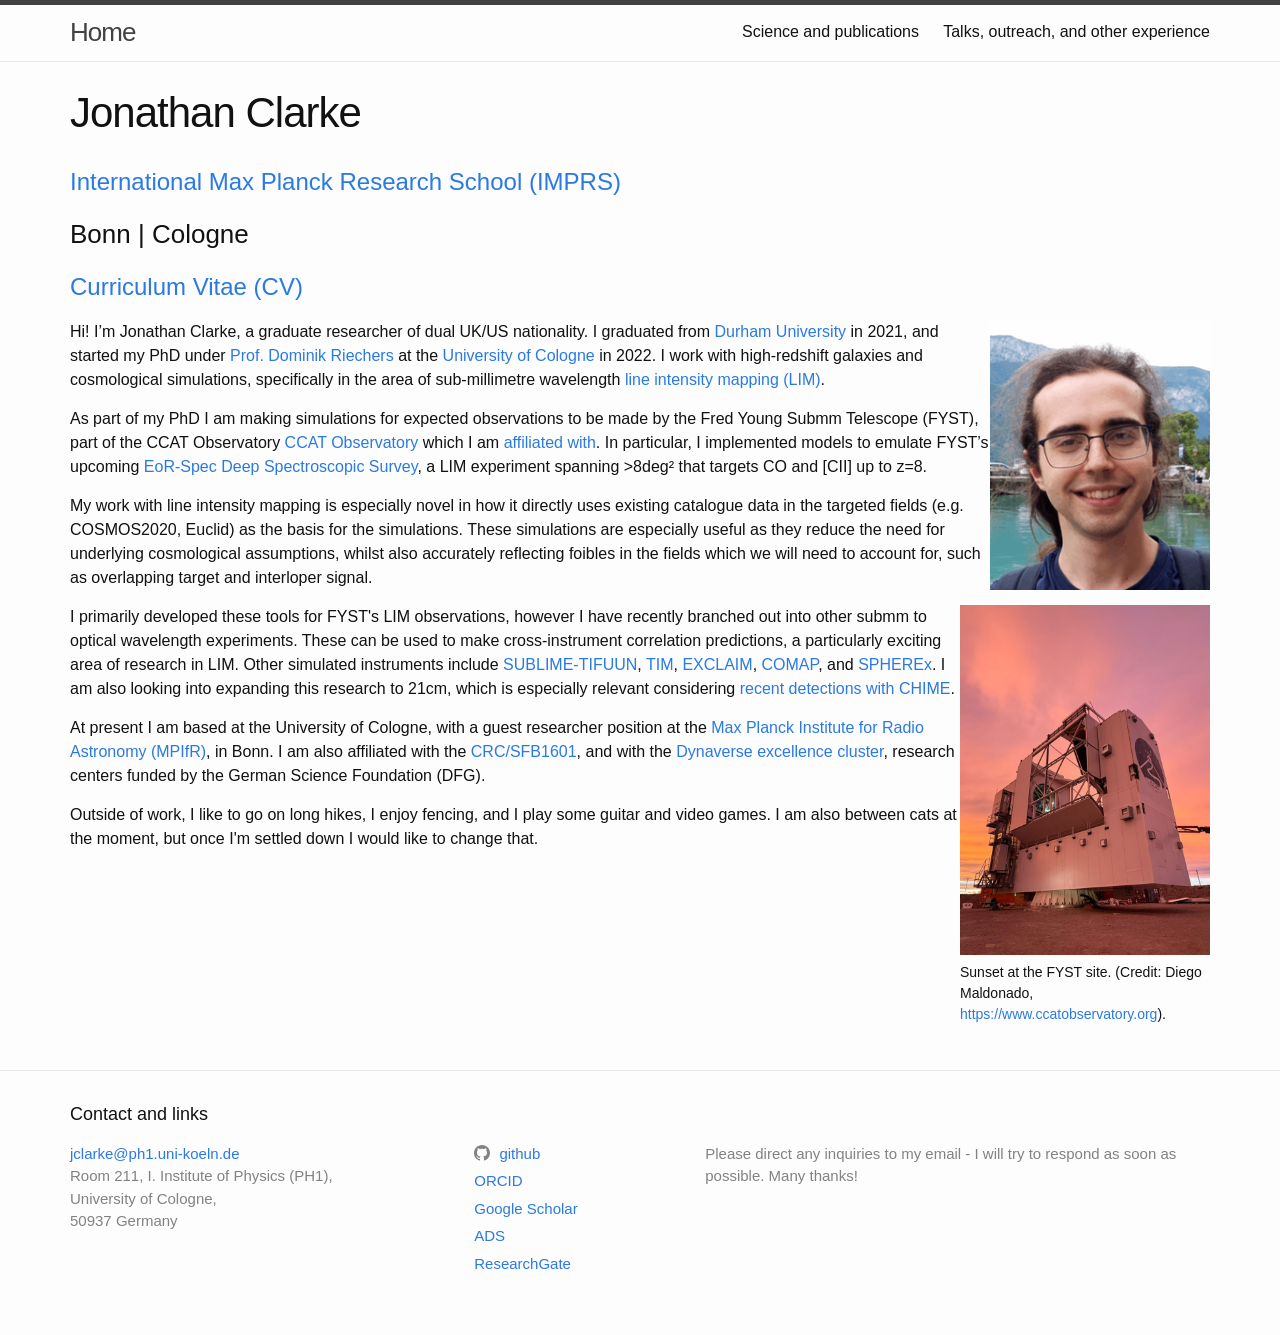
<file: index.html>
<!DOCTYPE html>
<html lang="en"><head>
  <meta charset="utf-8">
  <meta http-equiv="X-UA-Compatible" content="IE=edge">
  <meta name="viewport" content="width=device-width, initial-scale=1"><!-- Begin Jekyll SEO tag v2.9.0 -->
<title>Jonathan Clarke | PhD. University of Cologne</title>
<meta name="generator" content="Jekyll v3.9.0" />
<meta property="og:title" content="Jonathan Clarke" />
<meta property="og:locale" content="en_US" />
<meta name="description" content="PhD. University of Cologne" />
<meta name="twitter:description" property="og:description" content="Write an awesome description for your new site here. You can edit this line in _config.yml. It will appear in your document head meta (for Google search results) and in your feed.xml site description." />
<link rel="canonical" href="http://localhost:4000/" />
<meta property="og:url" content="http://localhost:4000/" />
<meta property="og:site_name" content="Jonathan Clarke" />
<meta property="og:type" content="website" />
<meta name="twitter:card" content="summary" />
<meta name="twitter:title" content="Jonathan Clarke" />
<script type="application/ld+json">
{"@context":"https://schema.org","@type":"WebSite","description":"PhD. University of Cologne","headline":"Jonathan Clarke","name":"","url":"http://localhost:4000/"}</script>
<!-- End Jekyll SEO tag -->
<link rel="stylesheet" href="/assets/main.css"><link type="application/atom+xml" rel="alternate" href="http://localhost:4000/feed.xml" title="Jonathan Clarke" /></head>
<body><header class="site-header" role="banner">

  <div class="wrapper"><a class="site-title" rel="author" href="/">Home</a><nav class="site-nav">
        <input type="checkbox" id="nav-trigger" class="nav-trigger" />
        <label for="nav-trigger">
          <span class="menu-icon">
            <svg viewBox="0 0 18 15" width="18px" height="15px">
              <path d="M18,1.484c0,0.82-0.665,1.484-1.484,1.484H1.484C0.665,2.969,0,2.304,0,1.484l0,0C0,0.665,0.665,0,1.484,0 h15.032C17.335,0,18,0.665,18,1.484L18,1.484z M18,7.516C18,8.335,17.335,9,16.516,9H1.484C0.665,9,0,8.335,0,7.516l0,0 c0-0.82,0.665-1.484,1.484-1.484h15.032C17.335,6.031,18,6.696,18,7.516L18,7.516z M18,13.516C18,14.335,17.335,15,16.516,15H1.484 C0.665,15,0,14.335,0,13.516l0,0c0-0.82,0.665-1.483,1.484-1.483h15.032C17.335,12.031,18,12.695,18,13.516L18,13.516z"/>
            </svg>
          </span>
        </label>

        <div class="trigger"><a class="page-link" href="sciencepublications.html">Science and publications</a> <a class="page-link" href="talksoutreach.html">Talks, outreach, and other experience</a></div>
      </nav></div>
</header>
<main class="page-content" aria-label="Content">
      <div class="wrapper">
        <div class="home">

   

  <header class="post-header">
    <h1 class="post-title">Jonathan Clarke</h1>
  </header>

      <div class="post-content">
        <h3>
          <a class="post-link" href="https://blog.mpifr-bonn.mpg.de/imprs/">
            International Max Planck Research School (IMPRS)
          </a>
        </h3>
        <h3>
            Bonn | Cologne
        </h3>
        <h4>
            <a class="post-link" href="/assets/CV_publist_JonathanClarke.pdf">
            Curriculum Vitae (CV)
            </a>
        </h4>

<img style="float: right;" src="assets/JonathanClarke.png" alt="Jonathan Clarke Photo" width="220" height="270" />
 
<p>Hi! I’m Jonathan Clarke, a graduate researcher of dual UK/US nationality. I graduated from <a href="https://www.durham.ac.uk/departments/academic/physics/">Durham University</a> in 2021, and started my PhD under <a href="https://astro.uni-koeln.de/riechers">Prof. Dominik Riechers</a> at the <a href="https://astro.uni-koeln.de/">University of Cologne</a> in 2022. I work with high-redshift galaxies and cosmological simulations, specifically in the area of sub-millimetre wavelength <a href="https://ui.adsabs.harvard.edu/abs/2022A%26ARv..30....5B/abstract">line intensity mapping (LIM)</a>.</p>

<p>As part of my PhD I am making simulations for expected observations to be made by the Fred Young Submm Telescope (FYST), part of the CCAT Observatory <a href="https://www.ccatobservatory.org/">CCAT Observatory</a> which I am <a href="https://ccat.uni-koeln.de/team/jonathan-clarke/">affiliated with</a>. In particular, I implemented models to emulate FYST’s upcoming <a href="https://ui.adsabs.harvard.edu/abs/2023ApJS..264....7C/abstract">EoR-Spec Deep Spectroscopic Survey</a>, a LIM experiment spanning >8deg² that targets CO and [CII] up to z=8.</p>

<p>My work with line intensity mapping is especially novel in how it directly uses existing catalogue data in the targeted fields (e.g. COSMOS2020, Euclid) as the basis for the simulations. These simulations are especially useful as they reduce the need for underlying cosmological assumptions, whilst also accurately reflecting foibles in the fields which we will need to account for, such as overlapping target and interloper signal.</p>

<figure style="float: right;">
<img
    src="/assets/summit.jpg"
    alt="Sunset at the FYST site. (Credit: Diego Maldonado, https://www.ccatobservatory.org)" width="250" height="350"/>
  <figcaption  caption-side: bottom;'>Sunset at the FYST site. (Credit: Diego Maldonado, <a href="https://www.ccatobservatory.org">https://www.ccatobservatory.org</a>).</figcaption>
</figure> 

        
<p>I primarily developed these tools for FYST's LIM observations, however I have recently branched out into other submm to optical wavelength experiments. These can be used to make cross-instrument correlation predictions, a particularly exciting area of research in LIM. Other simulated instruments include <a href="https://ui.adsabs.harvard.edu/abs/arXiv:2606.21543">SUBLIME-TIFUUN</a>, <a href="https://sites.google.com/view/obscos/research/tim">TIM</a>, <a href="https://science.gsfc.nasa.gov/sci/projects/494/">EXCLAIM</a>, <a href="https://comap.caltech.edu/">COMAP</a>, and <a href="https://spherex.caltech.edu/">SPHEREx</a>. I am also looking into expanding this research to 21cm, which is especially relevant considering <a href="https://ui.adsabs.harvard.edu/abs/2026ApJ..1009..159C/abstract">recent detections with CHIME</a>. </p>




<p>At present I am based at the University of Cologne, with a guest researcher position at the <a href="https://www.mpifr-bonn.mpg.de/2169/en">Max Planck Institute for Radio Astronomy (MPIfR)</a>, in Bonn. I am also affiliated with the <a href="https://sfb1601.astro.uni-koeln.de/">CRC/SFB1601</a>, and with the <a href="https://dynaverse.astro.uni-koeln.de/">Dynaverse excellence cluster</a>, research centers funded by the German Science Foundation (DFG).</p>

<p>Outside of work, I like to go on long hikes, I enjoy fencing, and I play some guitar and video games. I am also between cats at the moment, but once I'm settled down I would like to change that.</p>









      </div>
    </main><footer class="site-footer h-card">
  <data class="u-url" href="/"></data>

  <div class="wrapper">

    <h1 class="footer-heading">Contact and links</h1>

    <div class="footer-col-wrapper">
      <div class="footer-col footer-col-1">
        <ul class="contact-list">
          <li class="p-name"> </li><li><a class="u-email" href="mailto:jclarke@ph1.uni-koeln.de">jclarke@ph1.uni-koeln.de</a></li>
         <li><span class="username">Room 211, I. Institute of Physics (PH1),</span></li>     
         <li><span class="username">University of Cologne,</span></li>     
         <li><span class="username">50937 Germany</span></li></ul>     
                        </div>

      <div class="footer-col footer-col-2"><ul class="social-media-list">
      <li><a href="https://github.com/jclarke123"><svg class="svg-icon"><use xlink:href="/assets/minima-social-icons.svg#github"></use></svg> <span class="username">github</span></a></li>
      <li><a href="https://orcid.org/0009-0006-6570-5804"> <span class="username">ORCID</span></a></li>
      <li><a href="https://scholar.google.com/citations?user=JJlIzpwAAAAJ&hl=en"><span class="username">Google Scholar</span></a></li>
      <li><a href="https://ui.adsabs.harvard.edu/public-libraries/WiZcCM42SwOQN30WptQISw"><span class="username">ADS</span></a></li>
            <li><a href="https://www.researchgate.net/profile/Jonathan-Clarke-18"><span class="username">ResearchGate</span></a></li>
</div>

      <div class="footer-col footer-col-3">
        <p>Please direct any inquiries to my email - I will try to respond as soon as possible. Many thanks!</p>
      </div>
    </div>

  </div>

</footer>
</body>

</html>
</file>
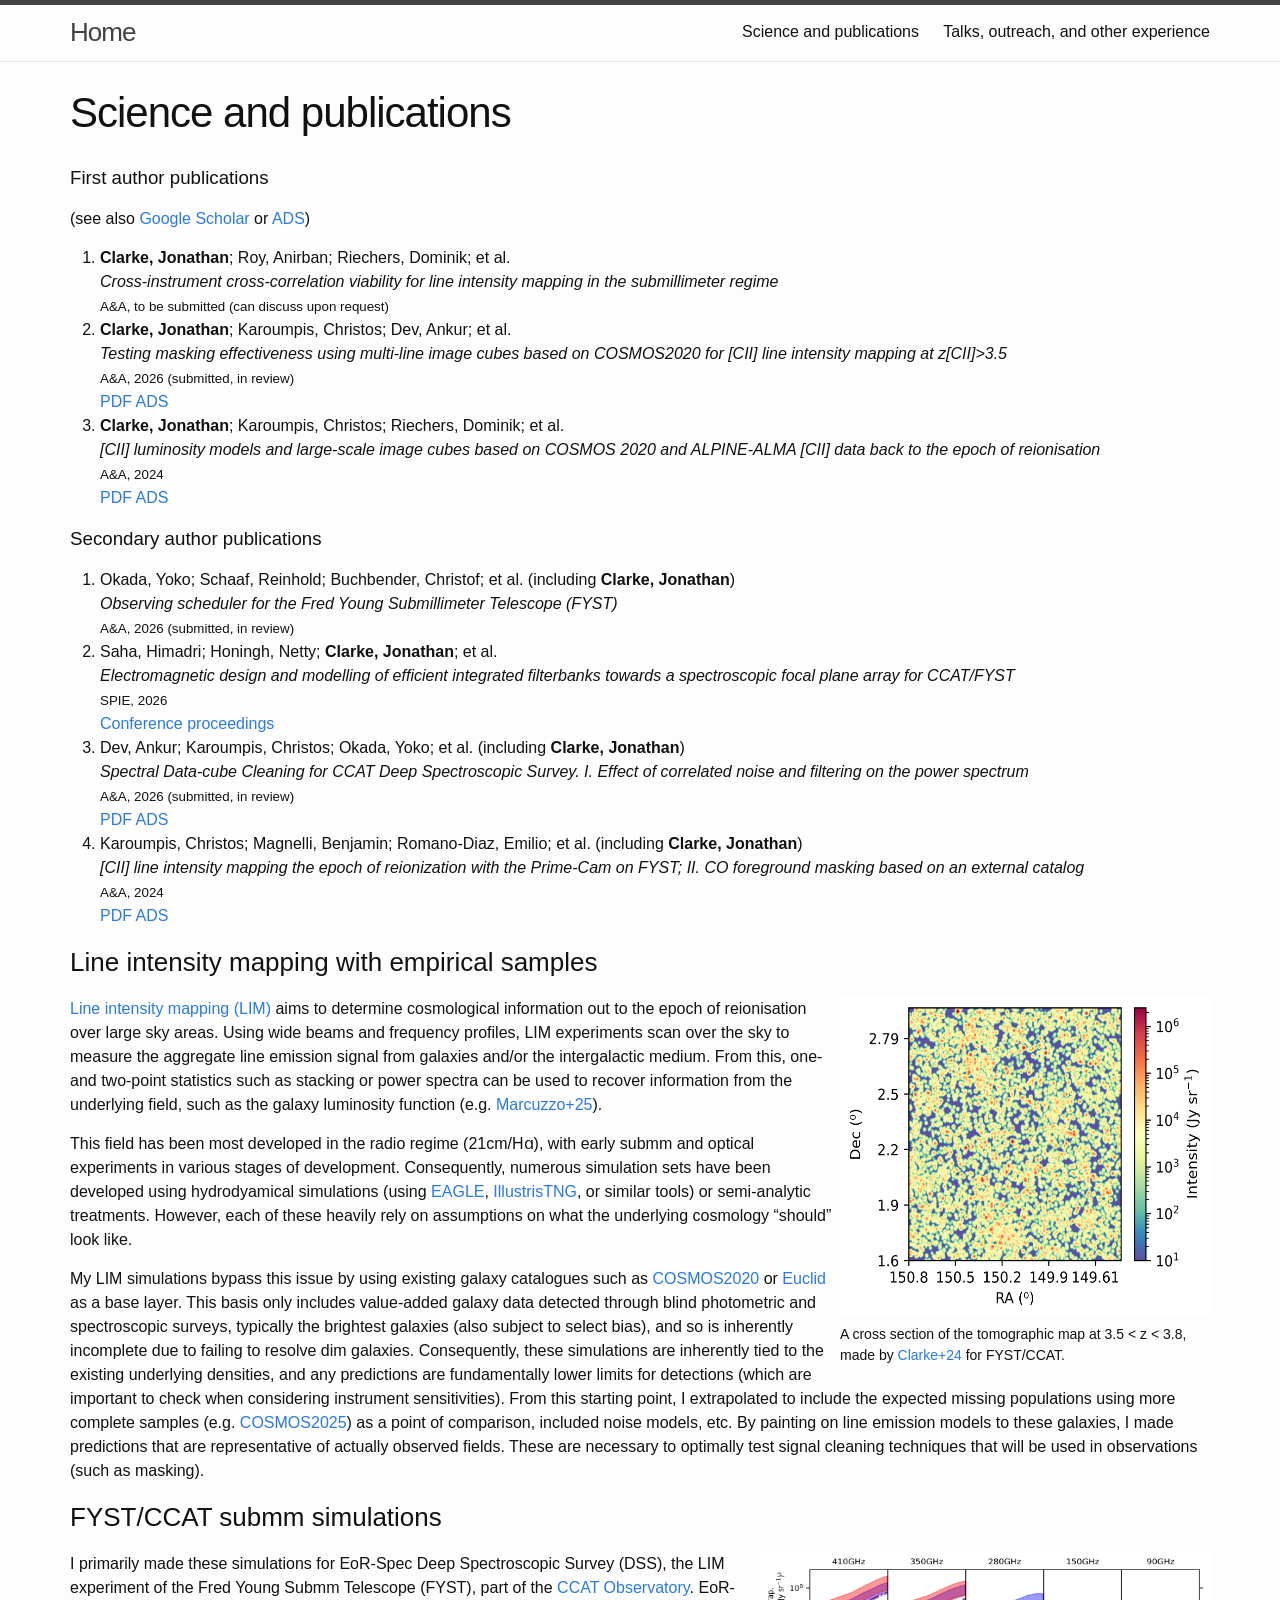
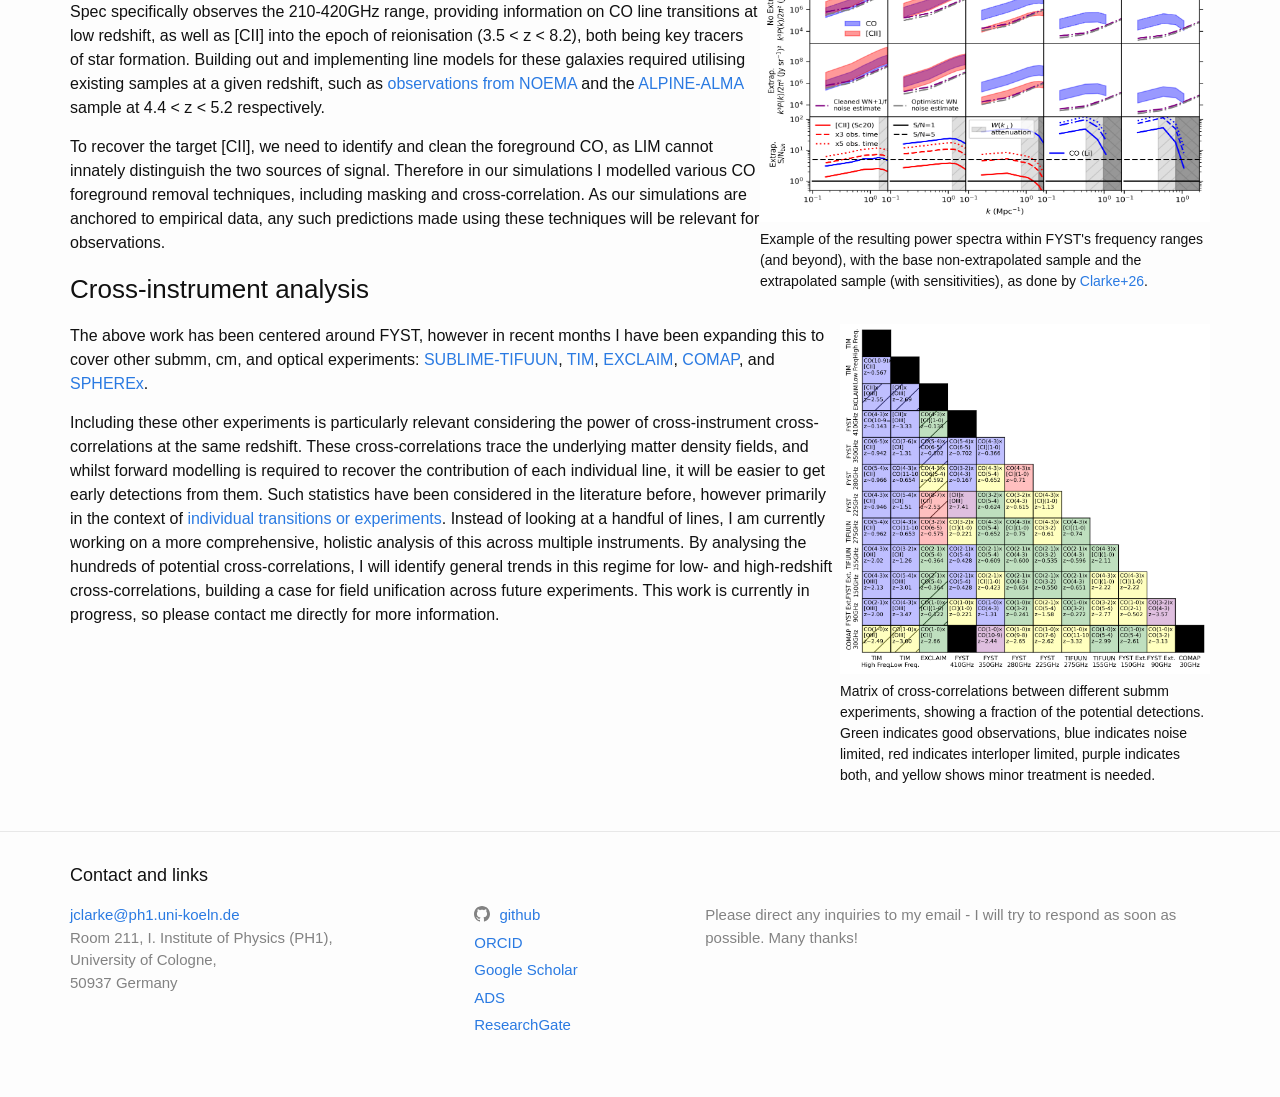
<file: sciencepublications.html>
<!DOCTYPE html>
<html lang="en"><head>
  <meta charset="utf-8">
  <meta http-equiv="X-UA-Compatible" content="IE=edge">
  <meta name="viewport" content="width=device-width, initial-scale=1"><!-- Begin Jekyll SEO tag v2.9.0 -->
<title>Jonathan Clarke | PhD. University of Cologne</title>
<meta name="generator" content="Jekyll v3.9.0" />
<meta property="og:title" content="Jonathan Clarke" />
<meta property="og:locale" content="en_US" />
<meta name="description" content="PhD. University of Cologne" />
<meta name="twitter:description" property="og:description" content="Write an awesome description for your new site here. You can edit this line in _config.yml. It will appear in your document head meta (for Google search results) and in your feed.xml site description." />
<link rel="canonical" href="http://localhost:4000/" />
<meta property="og:url" content="http://localhost:4000/" />
<meta property="og:site_name" content="Jonathan Clarke" />
<meta property="og:type" content="website" />
<meta name="twitter:card" content="summary" />
<meta name="twitter:title" content="Jonathan Clarke" />
<script type="application/ld+json">
{"@context":"https://schema.org","@type":"WebSite","description":"PhD. University of Cologne","headline":"Jonathan Clarke","name":"","url":"http://localhost:4000/"}</script>
<!-- End Jekyll SEO tag -->
<link rel="stylesheet" href="/assets/main.css"><link type="application/atom+xml" rel="alternate" href="http://localhost:4000/feed.xml" title="Jonathan Clarke" /></head>
<body><header class="site-header" role="banner">

  <div class="wrapper"><a class="site-title" rel="author" href="/">Home</a><nav class="site-nav">
        <input type="checkbox" id="nav-trigger" class="nav-trigger" />
        <label for="nav-trigger">
          <span class="menu-icon">
            <svg viewBox="0 0 18 15" width="18px" height="15px">
              <path d="M18,1.484c0,0.82-0.665,1.484-1.484,1.484H1.484C0.665,2.969,0,2.304,0,1.484l0,0C0,0.665,0.665,0,1.484,0 h15.032C17.335,0,18,0.665,18,1.484L18,1.484z M18,7.516C18,8.335,17.335,9,16.516,9H1.484C0.665,9,0,8.335,0,7.516l0,0 c0-0.82,0.665-1.484,1.484-1.484h15.032C17.335,6.031,18,6.696,18,7.516L18,7.516z M18,13.516C18,14.335,17.335,15,16.516,15H1.484 C0.665,15,0,14.335,0,13.516l0,0c0-0.82,0.665-1.483,1.484-1.483h15.032C17.335,12.031,18,12.695,18,13.516L18,13.516z"/>
            </svg>
          </span>
        </label>

        <div class="trigger"><a class="page-link" href="sciencepublications.html">Science and publications</a> <a class="page-link" href="talksoutreach.html">Talks, outreach, and other experience</a></div>
      </nav></div>
</header>
<main class="page-content" aria-label="Content">
      <div class="wrapper">
        <div class="home">

   

  <header class="post-header">
    <h2 class="post-title">Science and publications</h2>
  </header>
<h3>
           First author publications
        </h3>
        
        <p>(see also <a href="https://scholar.google.com/citations?user=JJlIzpwAAAAJ&hl=en">Google Scholar</a> or <a href="https://ui.adsabs.harvard.edu/public-libraries/WiZcCM42SwOQN30WptQISw">ADS</a>) </p>
        
<ol class="list-group list-group-numbered list-group-flush reversed">
<!---ol reversed start="7" class="list-group list-group-flush"--->

          <li class="list-group-item px-0">
            <div class="d-flex justify-content-between align-items-start">
              <div>
                <div class="fw-normal"><b>Clarke, Jonathan</b>; Roy, Anirban; Riechers, Dominik; et al.</div>
                <div><i>Cross-instrument cross-correlation viability for line intensity mapping in the submillimeter regime</i></div>
                <small class="text-muted">A&A, to be submitted (can discuss upon request)</small>
              </div>
            </div>
          </li>    
          
        <li class="list-group-item px-0">
            <div class="d-flex justify-content-between align-items-start">
              <div>
                <div class="fw-normal"><b>Clarke, Jonathan</b>; Karoumpis, Christos; Dev, Ankur; et al. </div>
                <div><i>Testing masking effectiveness using multi-line image cubes based on COSMOS2020 for [CII] line intensity mapping at z[CII]>3.5</i></div>
                <small class="text-muted">A&A, 2026 (submitted, in review)</small>
              </div>
              <div class="ms-3 small">
                <a href="https://arxiv.org/pdf/2606.17210" target="_blank" class="me-2">PDF</a>
                <a href="https://ui.adsabs.harvard.edu/abs/2026arXiv260617210C/abstract" target="_blank" class="me-2">ADS</a>
              </div>
            </div>
          </li>             

          <li class="list-group-item px-0">
            <div class="d-flex justify-content-between align-items-start">
              <div>
                <div class="fw-normal"><b>Clarke, Jonathan</b>; Karoumpis, Christos; Riechers, Dominik; et al.</div>
                <div><i>[CII] luminosity models and large-scale image cubes based on COSMOS 2020 and ALPINE-ALMA [CII] data back to the epoch of reionisation</i></div>
                <small class="text-muted">A&A, 2024</small>
              </div>
              <div class="ms-3 small">
                <a href="https://www.aanda.org/articles/aa/pdf/2024/09/aa50300-24.pdf" target="_blank" class="me-2">PDF</a>
                <a href="https://ui.adsabs.harvard.edu/abs/2024A%26A...689A.101C/abstract" target="_blank" class="me-2">ADS</a>
                <!--a href="#">Code</a-->
              </div>
            </div>
          </li>
          
                 
        </ol>

        <h3>
           Secondary author publications
        </h3>

<ol class="list-group list-group-numbered list-group-flush reversed">
<!---ol reversed start="7" class="list-group list-group-flush"--->

	<li class="list-group-item px-0">
            <div class="d-flex justify-content-between align-items-start">
              <div>
                <div class="fw-normal">Okada, Yoko; Schaaf, Reinhold; Buchbender, Christof; et al. (including <b>Clarke, Jonathan</b>)</div>
                <div><i>Observing scheduler for the Fred Young Submillimeter Telescope (FYST)</i></div>
                <small class="text-muted">A&A, 2026 (submitted, in review)</small>
              </div>
              
            </div>
          </li>   

	  

          <li class="list-group-item px-0">
            <div class="d-flex justify-content-between align-items-start">
              <div>
                <div class="fw-normal">Saha, Himadri; Honingh, Netty; <b>Clarke, Jonathan</b>; et al.</div>
                <div><i>Electromagnetic design and modelling of efficient integrated filterbanks towards a spectroscopic focal plane array for CCAT/FYST</i></div>
                <small class="text-muted">SPIE, 2026</small>
              </div>
              <div class="ms-3 small">
                <a href="https://www.spiedigitallibrary.org/conference-proceedings-of-spie/14156/1415626/Electromagnetic-design-and-modelling-of-efficient-integrated-filterbanks-towards-a/10.1117/12.3101771.full" target="_blank" class="me-2">Conference proceedings</a>
                <!--a href="#">Code</a-->
              </div>
            </div>
          </li>     
          
        <li class="list-group-item px-0">
            <div class="d-flex justify-content-between align-items-start">
              <div>
                <div class="fw-normal">Dev, Ankur; Karoumpis, Christos; Okada, Yoko; et al. (including <b>Clarke, Jonathan</b>) </div>
                <div><i>Spectral Data-cube Cleaning for CCAT Deep Spectroscopic Survey. I. Effect of correlated noise and filtering on the power spectrum</i></div>
                <small class="text-muted">A&A, 2026 (submitted, in review)</small>
              </div>
              <div class="ms-3 small">
                <a href="https://arxiv.org/abs/2607.20404" target="_blank" class="me-2">PDF</a>
                <a href="https://ui.adsabs.harvard.edu/abs/2026arXiv260720404D/abstract" target="_blank" class="me-2">ADS</a>
              </div>
            </div>
          </li>             

          <li class="list-group-item px-0">
            <div class="d-flex justify-content-between align-items-start">
              <div>
                <div class="fw-normal">Karoumpis, Christos; Magnelli, Benjamin; Romano-Diaz, Emilio; et al. (including <b>Clarke, Jonathan</b>)</div>
                <div><i>[CII] line intensity mapping the epoch of reionization with the Prime-Cam on FYST; II. CO foreground masking based on an external catalog</i></div>
                <small class="text-muted">A&A, 2024</small>
              </div>
              <div class="ms-3 small">
                <a href="https://www.aanda.org/articles/aa/pdf/2024/11/aa50304-24.pdf" class="me-2">PDF</a>
                <a href="https://ui.adsabs.harvard.edu/abs/2024A%26A...691A.262K/abstract" target="_blank" class="me-2">ADS</a>
                <!--a href="#">Code</a-->
              </div>
            </div>
          </li>
          


                 
        </ol>

      </div>
      <div class="post-content">
        <h3>
           Line intensity mapping with empirical samples
        </h3>
 
 
<figure style="float: right;">
<img
    src="/assets/map.png"
    alt="Example simulated map for LIM from Clarke+24"  width="370" height="320"/>
  <figcaption  caption-side: bottom;'>A cross section of the tomographic map at 3.5 < z < 3.8, made by <a href="https://www.aanda.org/articles/aa/pdf/2024/09/aa50300-24.pdf" target="_blank" class="me-2">Clarke+24</a> for FYST/CCAT.</figcaption>
</figure> 
        
<p><a href="https://ui.adsabs.harvard.edu/abs/2022A%26ARv..30....5B/abstract">Line intensity mapping (LIM)</a> aims to determine cosmological information out to the epoch of reionisation over large sky areas. Using wide beams and frequency profiles, LIM experiments scan over the sky to measure the aggregate line emission signal from galaxies and/or the intergalactic medium. From this, one- and two-point statistics such as stacking or power spectra can be used to recover information from the underlying field, such as the galaxy luminosity function (e.g. <a href="https://ui.adsabs.harvard.edu/abs/2025A%26A...700A.211M/abstract">Marcuzzo+25</a>). </p>   
     
<p>This field has been most developed in the radio regime (21cm/Hɑ), with early submm and optical experiments in various stages of development. Consequently, numerous simulation sets have been developed using hydrodyamical simulations (using <a href="https://astro.dur.ac.uk/ICC/Eagle/">EAGLE</a>, <a href="https://www.tng-project.org/">IllustrisTNG</a>, or similar tools) or semi-analytic treatments. However, each of these heavily rely on assumptions on what the underlying cosmology “should” look like.</p>        

<p>My LIM simulations bypass this issue by using existing galaxy catalogues such as <a href="https://cosmos.astro.caltech.edu/">COSMOS2020</a> or <a href="https://euclid.caltech.edu/">Euclid</a> as a base layer. This basis only includes value-added galaxy data detected through blind photometric and spectroscopic surveys, typically the brightest galaxies (also subject to select bias), and so is inherently incomplete due to failing to resolve dim galaxies. Consequently, these simulations are inherently tied to the existing underlying densities, and any predictions are fundamentally lower limits for detections (which are important to check when considering instrument sensitivities). From this starting point, I extrapolated to include the expected missing populations using more complete samples (e.g. <a href="https://ui.adsabs.harvard.edu/abs/2025A%26A...704A.339S/abstract">COSMOS2025</a>) as a point of comparison, included noise models, etc. By painting on line emission models to these galaxies, I made predictions that are representative of actually observed fields. These are necessary to optimally test signal cleaning techniques that will be used in observations (such as masking).</p>        
        <h3>
           FYST/CCAT submm simulations
        </h3>
        


<figure style="float: right;">
<img
    src="/assets/spectra.png"
    alt="Power spectra and sensitivities for FYST/CCAT and lower redshift extension"  width="450" height="270"/>
  <figcaption  caption-side: bottom;'>Example of the resulting power spectra within FYST's frequency ranges (and beyond), with the base non-extrapolated sample and the extrapolated sample (with sensitivities), as done by <a href="https://arxiv.org/pdf/2606.17210" target="_blank" class="me-2">Clarke+26</a>.</figcaption>
</figure> 

   
<p>I primarily made these simulations for EoR-Spec Deep Spectroscopic Survey (DSS), the LIM experiment of the Fred Young Submm Telescope (FYST), part of the <a href="https://www.ccatobservatory.org/">CCAT Observatory</a>. EoR-Spec specifically observes the 210-420GHz range, providing information on CO line transitions at low redshift, as well as [CII] into the epoch of reionisation (3.5 < z < 8.2), both being key tracers of star formation. Building out and implementing line models for these galaxies required utilising existing samples at a given redshift, such as <a href="https://iopscience.iop.org/article/10.3847/1538-4357/acb4f0">observations from NOEMA</a> and the <a href="https://alpine.ipac.caltech.edu/">ALPINE-ALMA</a> sample at 4.4 < z < 5.2 respectively.</p>  
<p>To recover the target [CII], we need to identify and clean the foreground CO, as LIM cannot innately distinguish the two sources of signal. Therefore in our simulations I modelled various CO foreground removal techniques, including masking and cross-correlation. As our simulations are anchored to empirical data, any such predictions made using these techniques will be relevant for observations.</p>       
        <h3>
           Cross-instrument analysis
        </h3>


<figure style="float: right;">
<img
    src="/assets/matrix.png"
    alt="Matrix of cross-correlations in the submm-wavelength regime"  width="370" height="350"/>
  <figcaption  caption-side: bottom;'>Matrix of cross-correlations between different submm experiments, showing a fraction of the potential detections. Green indicates good observations, blue indicates noise limited, red indicates interloper limited, purple indicates both, and yellow shows minor treatment is needed. </figcaption>
</figure>

<p>The above work has been centered around FYST, however in recent months I have been expanding this to cover other submm, cm, and optical experiments: <a href="https://ui.adsabs.harvard.edu/abs/arXiv:2606.21543">SUBLIME-TIFUUN</a>, <a href="https://sites.google.com/view/obscos/research/tim">TIM</a>, <a href="https://science.gsfc.nasa.gov/sci/projects/494/">EXCLAIM</a>, <a href="https://comap.caltech.edu/">COMAP</a>, and <a href="https://spherex.caltech.edu/">SPHEREx</a>.</p>
<p>Including these other experiments is particularly relevant considering the power of cross-instrument cross-correlations at the same redshift. These cross-correlations trace the underlying matter density fields, and whilst forward modelling is required to recover the contribution of each individual line, it will be easier to get early detections from them. Such statistics have been considered in the literature before, however primarily in the context of <a href="https://www.aanda.org/articles/aa/full_html/2025/07/aa54456-25/aa54456-25.html">individual transitions or experiments</a>. Instead of looking at a handful of lines, I am currently working on a more comprehensive, holistic analysis of this across multiple instruments. By analysing the hundreds of potential cross-correlations, I will identify general trends in this regime for low- and high-redshift cross-correlations, building a case for field unification across future experiments. This work is currently in progress, so please contact me directly for more information.</p> 

    </main><footer class="site-footer h-card">
  
      
  
  
  <data class="u-url" href="/"></data>

  <div class="wrapper">

    <h1 class="footer-heading">Contact and links</h1>

    <div class="footer-col-wrapper">
      <div class="footer-col footer-col-1">
        <ul class="contact-list">
          <li class="p-name"> </li><li><a class="u-email" href="mailto:jclarke@ph1.uni-koeln.de">jclarke@ph1.uni-koeln.de</a></li>
         <li><span class="username">Room 211, I. Institute of Physics (PH1),</span></li>     
         <li><span class="username">University of Cologne,</span></li>     
         <li><span class="username">50937 Germany</span></li></ul>          
      </div>

      <div class="footer-col footer-col-2"><ul class="social-media-list">
      <li><a href="https://github.com/jclarke123"><svg class="svg-icon"><use xlink:href="/assets/minima-social-icons.svg#github"></use></svg> <span class="username">github</span></a></li>
      <li><a href="https://orcid.org/0009-0006-6570-5804"> <span class="username">ORCID</span></a></li>
      <li><a href="https://scholar.google.com/citations?user=JJlIzpwAAAAJ&hl=en"><span class="username">Google Scholar</span></a></li>
      <li><a href="https://ui.adsabs.harvard.edu/public-libraries/WiZcCM42SwOQN30WptQISw"><span class="username">ADS</span></a></li>
            <li><a href="https://www.researchgate.net/profile/Jonathan-Clarke-18"><span class="username">ResearchGate</span></a></li>
</div>

      <div class="footer-col footer-col-3">
        <p>Please direct any inquiries to my email - I will try to respond as soon as possible. Many thanks!</p>
      </div>
    </div>

  </div>

</footer>
</body>

</html>
</file>
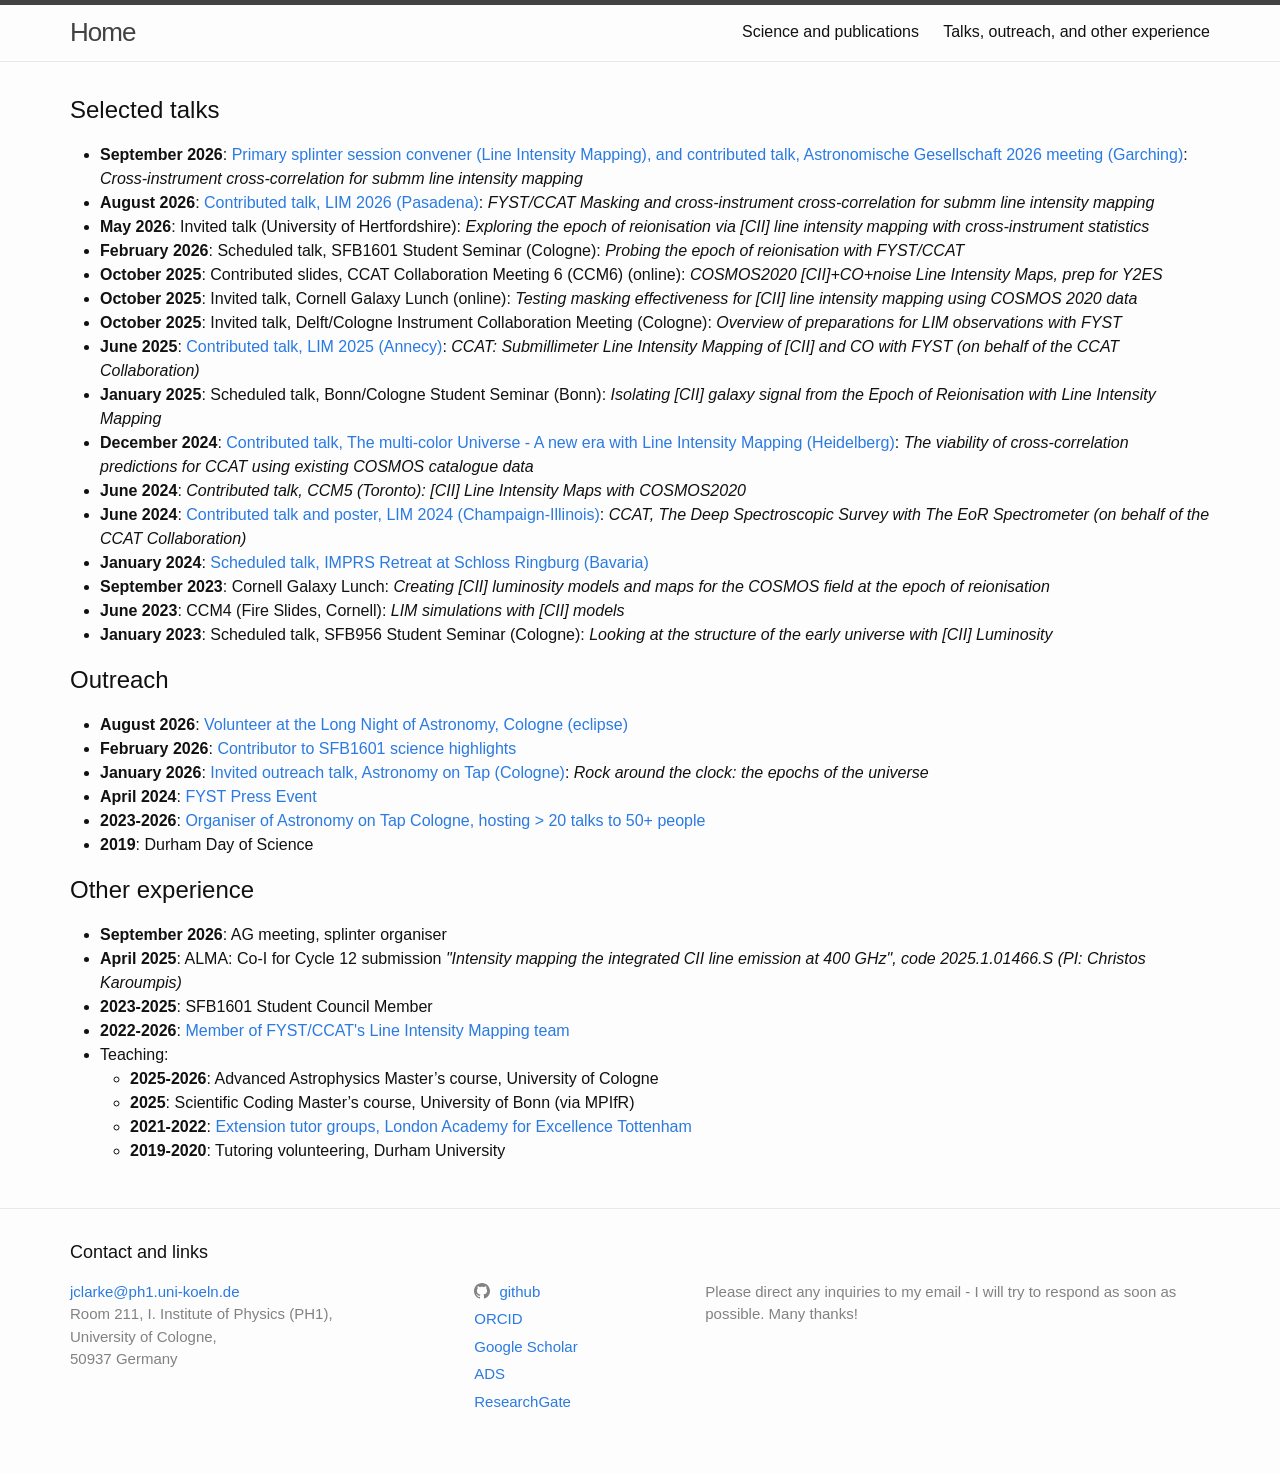
<file: talksoutreach.html>
<!DOCTYPE html>
<html lang="en"><head>
  <meta charset="utf-8">
  <meta http-equiv="X-UA-Compatible" content="IE=edge">
  <meta name="viewport" content="width=device-width, initial-scale=1"><!-- Begin Jekyll SEO tag v2.9.0 -->
<title>Jonathan Clarke | PhD. University of Cologne</title>
<meta name="generator" content="Jekyll v3.9.0" />
<meta property="og:title" content="Jonathan Clarke" />
<meta property="og:locale" content="en_US" />
<meta name="description" content="PhD. University of Cologne" />
<meta name="twitter:description" property="og:description" content="Write an awesome description for your new site here. You can edit this line in _config.yml. It will appear in your document head meta (for Google search results) and in your feed.xml site description." />
<link rel="canonical" href="http://localhost:4000/" />
<meta property="og:url" content="http://localhost:4000/" />
<meta property="og:site_name" content="Jonathan Clarke" />
<meta property="og:type" content="website" />
<meta name="twitter:card" content="summary" />
<meta name="twitter:title" content="Jonathan Clarke" />
<script type="application/ld+json">
{"@context":"https://schema.org","@type":"WebSite","description":"PhD. University of Cologne","headline":"Jonathan Clarke","name":"","url":"http://localhost:4000/"}</script>
<!-- End Jekyll SEO tag -->
<link rel="stylesheet" href="/assets/main.css"><link type="application/atom+xml" rel="alternate" href="http://localhost:4000/feed.xml" title="Jonathan Clarke" /></head>
<body><header class="site-header" role="banner">

  <div class="wrapper"><a class="site-title" rel="author" href="/">Home</a><nav class="site-nav">
        <input type="checkbox" id="nav-trigger" class="nav-trigger" />
        <label for="nav-trigger">
          <span class="menu-icon">
            <svg viewBox="0 0 18 15" width="18px" height="15px">
              <path d="M18,1.484c0,0.82-0.665,1.484-1.484,1.484H1.484C0.665,2.969,0,2.304,0,1.484l0,0C0,0.665,0.665,0,1.484,0 h15.032C17.335,0,18,0.665,18,1.484L18,1.484z M18,7.516C18,8.335,17.335,9,16.516,9H1.484C0.665,9,0,8.335,0,7.516l0,0 c0-0.82,0.665-1.484,1.484-1.484h15.032C17.335,6.031,18,6.696,18,7.516L18,7.516z M18,13.516C18,14.335,17.335,15,16.516,15H1.484 C0.665,15,0,14.335,0,13.516l0,0c0-0.82,0.665-1.483,1.484-1.483h15.032C17.335,12.031,18,12.695,18,13.516L18,13.516z"/>
            </svg>
          </span>
        </label>

        <div class="trigger"><a class="page-link" href="sciencepublications.html">Science and publications</a> <a class="page-link" href="talksoutreach.html">Talks, outreach, and other experience</a></div>
      </nav></div>
</header>
<main class="page-content" aria-label="Content">
      <div class="wrapper">
        <div class="home">

   

<section id="talks" class="py-5">
      <div class="container">
        <h2 class="h1 mb-4">Selected talks</h2>
                <ul>
        <li><b>September 2026</b>: <a href="https://ag2026.astronomische-gesellschaft.de/view_splinter.php?session=LIM">Primary splinter session convener (Line Intensity Mapping), and contributed talk, Astronomische Gesellschaft 2026 meeting (Garching)</a>: <i>Cross-instrument cross-correlation for submm line intensity mapping</i> </li>
           <li><b>August 2026</b>: <a href="http://serpens.caltech.edu/event/1/overview">Contributed talk, LIM 2026 (Pasadena)</a>: <i>FYST/CCAT Masking and cross-instrument cross-correlation for submm line intensity mapping</i></li>
                <li><b>May 2026</b>: Invited talk (University of Hertfordshire): <i>Exploring the epoch of reionisation via [CII] line intensity mapping with cross-instrument statistics</i></li>
                <li><b>February 2026</b>: Scheduled talk, SFB1601 Student Seminar (Cologne): <i>Probing the epoch of reionisation with FYST/CCAT</i></li>
                <li><b>October 2025</b>: Contributed slides, CCAT Collaboration Meeting 6 (CCM6) (online): <i>COSMOS2020 [CII]+CO+noise Line Intensity Maps, prep for Y2ES</i></li>
                <li><b>October 2025</b>: Invited talk, Cornell Galaxy Lunch (online): <i>Testing masking effectiveness for [CII] line intensity mapping using COSMOS 2020 data</i></li>
                <li><b>October 2025</b>: Invited talk, Delft/Cologne Instrument Collaboration Meeting (Cologne): <i>Overview of preparations for LIM observations with FYST</i></li>
                <li><b>June 2025</b>: <a href="https://indico.in2p3.fr/event/33647/">Contributed talk, LIM 2025 (Annecy)</a>: <i>CCAT: Submillimeter Line Intensity Mapping of [CII] and CO with FYST (on behalf of the CCAT Collaboration)</i> </li>
                <li><b>January 2025</b>: Scheduled talk, Bonn/Cologne Student Seminar (Bonn): <i>Isolating [CII] galaxy signal from the Epoch of Reionisation with Line Intensity Mapping</i></li>
                <li><b>December 2024</b>: <a href="https://indico.physi.uni-heidelberg.de/event/972/">Contributed talk, The multi-color Universe - A new era with Line Intensity Mapping (Heidelberg)</a>: <i>The viability of cross-correlation predictions for CCAT using existing COSMOS catalogue data</i> </li>
                <li><b>June 2024</b>: <i>Contributed talk, CCM5 (Toronto): [CII] Line Intensity Maps with COSMOS2020</i> </li>
                <li><b>June 2024</b>: <a href="https://publish.illinois.edu/line-intensity-mapping-2024/">Contributed talk and poster, LIM 2024 (Champaign-Illinois)</a>: <i>CCAT, The Deep Spectroscopic Survey with The EoR Spectrometer (on behalf of the CCAT Collaboration)</i> </li>
                <li><b>January 2024</b>: <a href="https://events.mpifr-bonn.mpg.de/indico/event/365/program">Scheduled talk, IMPRS Retreat at Schloss Ringburg (Bavaria)</a> </li>
                <li><b>September 2023</b>: Cornell Galaxy Lunch: <i>Creating [CII] luminosity models and maps for the COSMOS field at the epoch of reionisation</i></li>
                <li><b>June 2023</b>: CCM4 (Fire Slides, Cornell): <i>LIM simulations with [CII] models</i></li>
                <li><b>January 2023</b>: Scheduled talk, SFB956 Student Seminar (Cologne): <i>Looking at the structure of the early universe with [CII] Luminosity</i></li>
              </ul>

      </div>
    </section>
    
    <section>
    <div class="container">
        <h2 class="h1 mb-4">Outreach</h2>
        <ul>
                <li><b>August 2026</b>: <a href="https://dynaverse.astro.uni-koeln.de/events/long-night-of-astronomy-2026">Volunteer at the Long Night of Astronomy, Cologne (eclipse)</a></li>    
                <li><b>February 2026</b>: <a href="https://sfb1601.astro.uni-koeln.de/info/scientific-highlights/">Contributor to SFB1601 science highlights</a> </li>   
                <li><b>January 2026</b>: <a href="https://astronomyontap.org/event/astronomy-on-tap-koln-spaceflight-cosmic-epochs/">Invited outreach talk, Astronomy on Tap (Cologne)</a>: <i>Rock around the clock: the epochs of the universe</i> </li>
                <li><b>April 2024</b>: <a href="https://uni-koeln.de/universitaet/aktuell/meldungen/meldungen-detail/praesentation-des-fred-young-submillimeter-teleskops-fyst-1">FYST Press Event</a> </li>    
                <li><b>2023-2026</b>: <a href="https://sfb1601.astro.uni-koeln.de/events/aot-2/">Organiser of Astronomy on Tap Cologne, hosting > 20 talks to 50+ people</a>  </li>
		<li><b>2019</b>: Durham Day of Science</li>
                
       </ul>
       </div>
    </section>
    
    <section>
    <div class="container">
        <h2 class="h1 mb-4">Other experience </h2>
        <ul>

        <li><b>September 2026</b>: AG meeting, splinter organiser</li>
        <li><b>April 2025</b>: ALMA: Co-I for Cycle 12 submission <i>"Intensity mapping the integrated CII line emission at 400 GHz", code 2025.1.01466.S (PI: Christos Karoumpis) </i></li>
        <li><b>2023-2025</b>: SFB1601 Student Council Member</li>
        <li><b>2022-2026</b>: <a href="https://ccat.uni-koeln.de/team/jonathan-clarke/">Member of FYST/CCAT's Line Intensity Mapping team</a></li>

        <li>Teaching:
                <ul>
    <li><b>2025-2026</b>: Advanced Astrophysics Master’s course, University of Cologne</li>
    <li><b>2025</b>: Scientific Coding Master’s course, University of Bonn (via MPIfR)</li>
    <li><b>2021-2022</b>: <a href="https://www.laetottenham.org.uk/">Extension tutor groups, London Academy for Excellence Tottenham</a></li>
    <li><b>2019-2020</b>: Tutoring volunteering, Durham University</li>
              </ul>
              </li>
    </ul>
       </div>
    </section>
    
    </main><footer class="site-footer h-card">
  <data class="u-url" href="/"></data>

  <div class="wrapper">

    <h1 class="footer-heading">Contact and links</h1>

    <div class="footer-col-wrapper">
      <div class="footer-col footer-col-1">
        <ul class="contact-list">
          <li class="p-name"> </li><li><a class="u-email" href="mailto:jclarke@ph1.uni-koeln.de">jclarke@ph1.uni-koeln.de</a></li>
         <li><span class="username">Room 211, I. Institute of Physics (PH1),</span></li>     
         <li><span class="username">University of Cologne,</span></li>     
         <li><span class="username">50937 Germany</span></li></ul>          
      </div>

      <div class="footer-col footer-col-2"><ul class="social-media-list">
      <li><a href="https://github.com/jclarke123"><svg class="svg-icon"><use xlink:href="/assets/minima-social-icons.svg#github"></use></svg> <span class="username">github</span></a></li>
      <li><a href="https://orcid.org/0009-0006-6570-5804"> <span class="username">ORCID</span></a></li>
      <li><a href="https://scholar.google.com/citations?user=JJlIzpwAAAAJ&hl=en"><span class="username">Google Scholar</span></a></li>
      <li><a href="https://ui.adsabs.harvard.edu/public-libraries/WiZcCM42SwOQN30WptQISw"><span class="username">ADS</span></a></li>
            <li><a href="https://www.researchgate.net/profile/Jonathan-Clarke-18"><span class="username">ResearchGate</span></a></li>
</div>

      <div class="footer-col footer-col-3">
        <p>Please direct any inquiries to my email - I will try to respond as soon as possible. Many thanks!</p>
      </div>
    </div>

  </div>

</footer>
</body>

</html>
</file>
<file: assets/main.css>
/**
 * Reset some basic elements
 */
body, h1, h2, h3, h4, h5, h6,
p, blockquote, pre, hr,
dl, dd, ol, ul, figure {
  margin: 0;
  padding: 0; }

/**
 * Basic styling
 */
body {
  font: 400 16px/1.5 -apple-system, BlinkMacSystemFont, "Segoe UI", Roboto, Helvetica, Arial, sans-serif, "Apple Color Emoji", "Segoe UI Emoji", "Segoe UI Symbol";
  color: #111;
  background-color: #fdfdfd;
  -webkit-text-size-adjust: 100%;
  -webkit-font-feature-settings: "kern" 1;
  -moz-font-feature-settings: "kern" 1;
  -o-font-feature-settings: "kern" 1;
  font-feature-settings: "kern" 1;
  font-kerning: normal;
  display: flex;
  min-height: 100vh;
  flex-direction: column; }

/**
 * Set `margin-bottom` to maintain vertical rhythm
 */
h1, h2, h3, h4, h5, h6,
p, blockquote, pre,
ul, ol, dl, figure,
.highlight {
  margin-bottom: 15px; }

/**
 * `main` element
 */
main {
  display: block;
  /* Default value of `display` of `main` element is 'inline' in IE 11. */ }

/**
 * Images
 */



figure {
  display: table;
}

figcaption {
  display: table-caption;
  caption-side: bottom;
  font-size: 14px;
}


/**
 * Lists
 */
ul, ol {
  margin-left: 30px; }

li > ul,
li > ol {
  margin-bottom: 0; }

/**
 * Headings
 */
h1, h2, h3, h4, h5, h6 {
  font-weight: 400; }

/**
 * Links
 */
a {
  color: #2a7ae2;
  text-decoration: none; }
  a:visited {
    color: #1756a9; }
  a:hover {
    color: #111;
    text-decoration: underline; }
  .social-media-list a:hover {
    text-decoration: none; }
    .social-media-list a:hover .username {
      text-decoration: underline; }

/**
 * Blockquotes
 */
blockquote {
  color: #828282;
  border-left: 4px solid #e8e8e8;
  padding-left: 15px;
  font-size: 18px;
  letter-spacing: -1px;
  font-style: italic; }
  blockquote > :last-child {
    margin-bottom: 0; }

/**
 * Code formatting
 */
pre,
code {
  font-size: 15px;
  border: 1px solid #e8e8e8;
  border-radius: 3px;
  background-color: #eef; }

code {
  padding: 1px 5px; }

pre {
  padding: 8px 12px;
  overflow-x: auto; }
  pre > code {
    border: 0;
    padding-right: 0;
    padding-left: 0; }

/**
 * Wrapper
 */
.wrapper {
  max-width: -webkit-calc(1200px - (30px * 2));
  max-width: calc(1200px - (30px * 2));
  margin-right: auto;
  margin-left: auto;
  padding-right: 30px;
  padding-left: 30px; }
  @media screen and (max-width: 1200px) {
    .wrapper {
      max-width: -webkit-calc(1200px - (30px));
      max-width: calc(1200px - (30px));
      padding-right: 15px;
      padding-left: 15px; } }

/**
 * Clearfix
 */
.wrapper:after, .footer-col-wrapper:after {
  content: "";
  display: table;
  clear: both; }

/**
 * Icons
 */
.svg-icon {
  width: 16px;
  height: 16px;
  display: inline-block;
  fill: #828282;
  padding-right: 5px;
  vertical-align: text-top; }

.social-media-list li + li {
  padding-top: 5px; }

/**
 * Tables
 */
table {
  margin-bottom: 30px;
  width: 100%;
  text-align: left;
  color: #3f3f3f;
  border-collapse: collapse;
  border: 1px solid #e8e8e8; }
  table tr:nth-child(even) {
    background-color: #f7f7f7; }
  table th, table td {
    padding: 9.999999999px 15px; }
  table th {
    background-color: #f0f0f0;
    border: 1px solid #dedede;
    border-bottom-color: #c9c9c9; }
  table td {
    border: 1px solid #e8e8e8; }

/**
 * Site header
 */
.site-header {
  border-top: 5px solid #424242;
  border-bottom: 1px solid #e8e8e8;
  min-height: 55.95px;
  position: relative; }

.site-title {
  font-size: 26px;
  font-weight: 300;
  line-height: 54px;
  letter-spacing: -1px;
  margin-bottom: 0;
  float: left; }
  .site-title, .site-title:visited {
    color: #424242; }

.site-nav {
  float: right;
  line-height: 54px; }
  .site-nav .nav-trigger {
    display: none; }
  .site-nav .menu-icon {
    display: none; }
  .site-nav .page-link {
    color: #111;
    line-height: 1.5; }
    .site-nav .page-link:not(:last-child) {
      margin-right: 20px; }
  @media screen and (max-width: 600px) {
    .site-nav {
      position: absolute;
      top: 9px;
      right: 15px;
      background-color: #fdfdfd;
      border: 1px solid #e8e8e8;
      border-radius: 5px;
      text-align: right; }
      .site-nav label[for="nav-trigger"] {
        display: block;
        float: right;
        width: 36px;
        height: 36px;
        z-index: 2;
        cursor: pointer; }
      .site-nav .menu-icon {
        display: block;
        float: right;
        width: 36px;
        height: 26px;
        line-height: 0;
        padding-top: 10px;
        text-align: center; }
        .site-nav .menu-icon > svg {
          fill: #424242; }
      .site-nav input ~ .trigger {
        clear: both;
        display: none; }
      .site-nav input:checked ~ .trigger {
        display: block;
        padding-bottom: 5px; }
      .site-nav .page-link {
        display: block;
        margin-left: 20px;
        padding: 5px 10px; }
        .site-nav .page-link:not(:last-child) {
          margin-right: 0; } }

/**
 * Site footer
 */
.site-footer {
  border-top: 1px solid #e8e8e8;
  padding: 30px 0; }

.footer-heading {
  font-size: 18px;
  margin-bottom: 15px; }

.contact-list,
.social-media-list {
  list-style: none;
  margin-left: 0; }

.footer-col-wrapper {
  font-size: 15px;
  color: #828282;
  margin-left: -15px; }

.footer-col {
  float: left;
  margin-bottom: 15px;
  padding-left: 15px; }

.footer-col-1 {
  width: -webkit-calc(35% - (30px / 2));
  width: calc(35% - (30px / 2)); }

.footer-col-2 {
  width: -webkit-calc(20% - (30px / 2));
  width: calc(20% - (30px / 2)); }

.footer-col-3 {
  width: -webkit-calc(45% - (30px / 2));
  width: calc(45% - (30px / 2)); }

@media screen and (max-width: 1200px) {
  .footer-col-1,
  .footer-col-2 {
    width: -webkit-calc(50% - (30px / 2));
    width: calc(50% - (30px / 2)); }

  .footer-col-3 {
    width: -webkit-calc(100% - (30px / 2));
    width: calc(100% - (30px / 2)); } }
@media screen and (max-width: 600px) {
  .footer-col {
    float: none;
    width: -webkit-calc(100% - (30px / 2));
    width: calc(100% - (30px / 2)); } }
/**
 * Page content
 */
.page-content {
  padding: 30px 0;
  flex: 1; }

.page-heading {
  font-size: 32px; }

.post-list-heading {
  font-size: 28px; }

.post-list {
  margin-left: 0;
  list-style: none; }
  .post-list > li {
    margin-bottom: 30px; }

.post-meta {
  font-size: 14px;
  color: #828282; }

.post-link {
  display: block;
  font-size: 24px; }

/**
 * Posts
 */
.post-header {
  margin-bottom: 30px; }

.post-title {
  font-size: 42px;
  letter-spacing: -1px;
  line-height: 1; }
  @media screen and (max-width: 1200px) {
    .post-title {
      font-size: 36px; } }

.post-content {
  margin-bottom: 30px; }
  .post-content h2 {
    font-size: 32px; }
    @media screen and (max-width: 1200px) {
      .post-content h2 {
        font-size: 28px; } }
  .post-content h3 {
    font-size: 26px; }
    @media screen and (max-width: 1200px) {
      .post-content h3 {
        font-size: 22px; } }
  .post-content h4 {
    font-size: 20px; }
    @media screen and (max-width: 1200px) {
      .post-content h4 {
        font-size: 18px; } }

/**
 * Syntax highlighting styles
 */
.highlight {
  background: #fff; }
  .highlighter-rouge .highlight {
    background: #eef; }
  .highlight .c {
    color: #998;
    font-style: italic; }
  .highlight .err {
    color: #a61717;
    background-color: #e3d2d2; }
  .highlight .k {
    font-weight: bold; }
  .highlight .o {
    font-weight: bold; }
  .highlight .cm {
    color: #998;
    font-style: italic; }
  .highlight .cp {
    color: #999;
    font-weight: bold; }
  .highlight .c1 {
    color: #998;
    font-style: italic; }
  .highlight .cs {
    color: #999;
    font-weight: bold;
    font-style: italic; }
  .highlight .gd {
    color: #000;
    background-color: #fdd; }
  .highlight .gd .x {
    color: #000;
    background-color: #faa; }
  .highlight .ge {
    font-style: italic; }
  .highlight .gr {
    color: #a00; }
  .highlight .gh {
    color: #999; }
  .highlight .gi {
    color: #000;
    background-color: #dfd; }
  .highlight .gi .x {
    color: #000;
    background-color: #afa; }
  .highlight .go {
    color: #888; }
  .highlight .gp {
    color: #555; }
  .highlight .gs {
    font-weight: bold; }
  .highlight .gu {
    color: #aaa; }
  .highlight .gt {
    color: #a00; }
  .highlight .kc {
    font-weight: bold; }
  .highlight .kd {
    font-weight: bold; }
  .highlight .kp {
    font-weight: bold; }
  .highlight .kr {
    font-weight: bold; }
  .highlight .kt {
    color: #458;
    font-weight: bold; }
  .highlight .m {
    color: #099; }
  .highlight .s {
    color: #d14; }
  .highlight .na {
    color: #008080; }
  .highlight .nb {
    color: #0086B3; }
  .highlight .nc {
    color: #458;
    font-weight: bold; }
  .highlight .no {
    color: #008080; }
  .highlight .ni {
    color: #800080; }
  .highlight .ne {
    color: #900;
    font-weight: bold; }
  .highlight .nf {
    color: #900;
    font-weight: bold; }
  .highlight .nn {
    color: #555; }
  .highlight .nt {
    color: #000080; }
  .highlight .nv {
    color: #008080; }
  .highlight .ow {
    font-weight: bold; }
  .highlight .w {
    color: #bbb; }
  .highlight .mf {
    color: #099; }
  .highlight .mh {
    color: #099; }
  .highlight .mi {
    color: #099; }
  .highlight .mo {
    color: #099; }
  .highlight .sb {
    color: #d14; }
  .highlight .sc {
    color: #d14; }
  .highlight .sd {
    color: #d14; }
  .highlight .s2 {
    color: #d14; }
  .highlight .se {
    color: #d14; }
  .highlight .sh {
    color: #d14; }
  .highlight .si {
    color: #d14; }
  .highlight .sx {
    color: #d14; }
  .highlight .sr {
    color: #009926; }
  .highlight .s1 {
    color: #d14; }
  .highlight .ss {
    color: #990073; }
  .highlight .bp {
    color: #999; }
  .highlight .vc {
    color: #008080; }
  .highlight .vg {
    color: #008080; }
  .highlight .vi {
    color: #008080; }
  .highlight .il {
    color: #099; }
</file>
